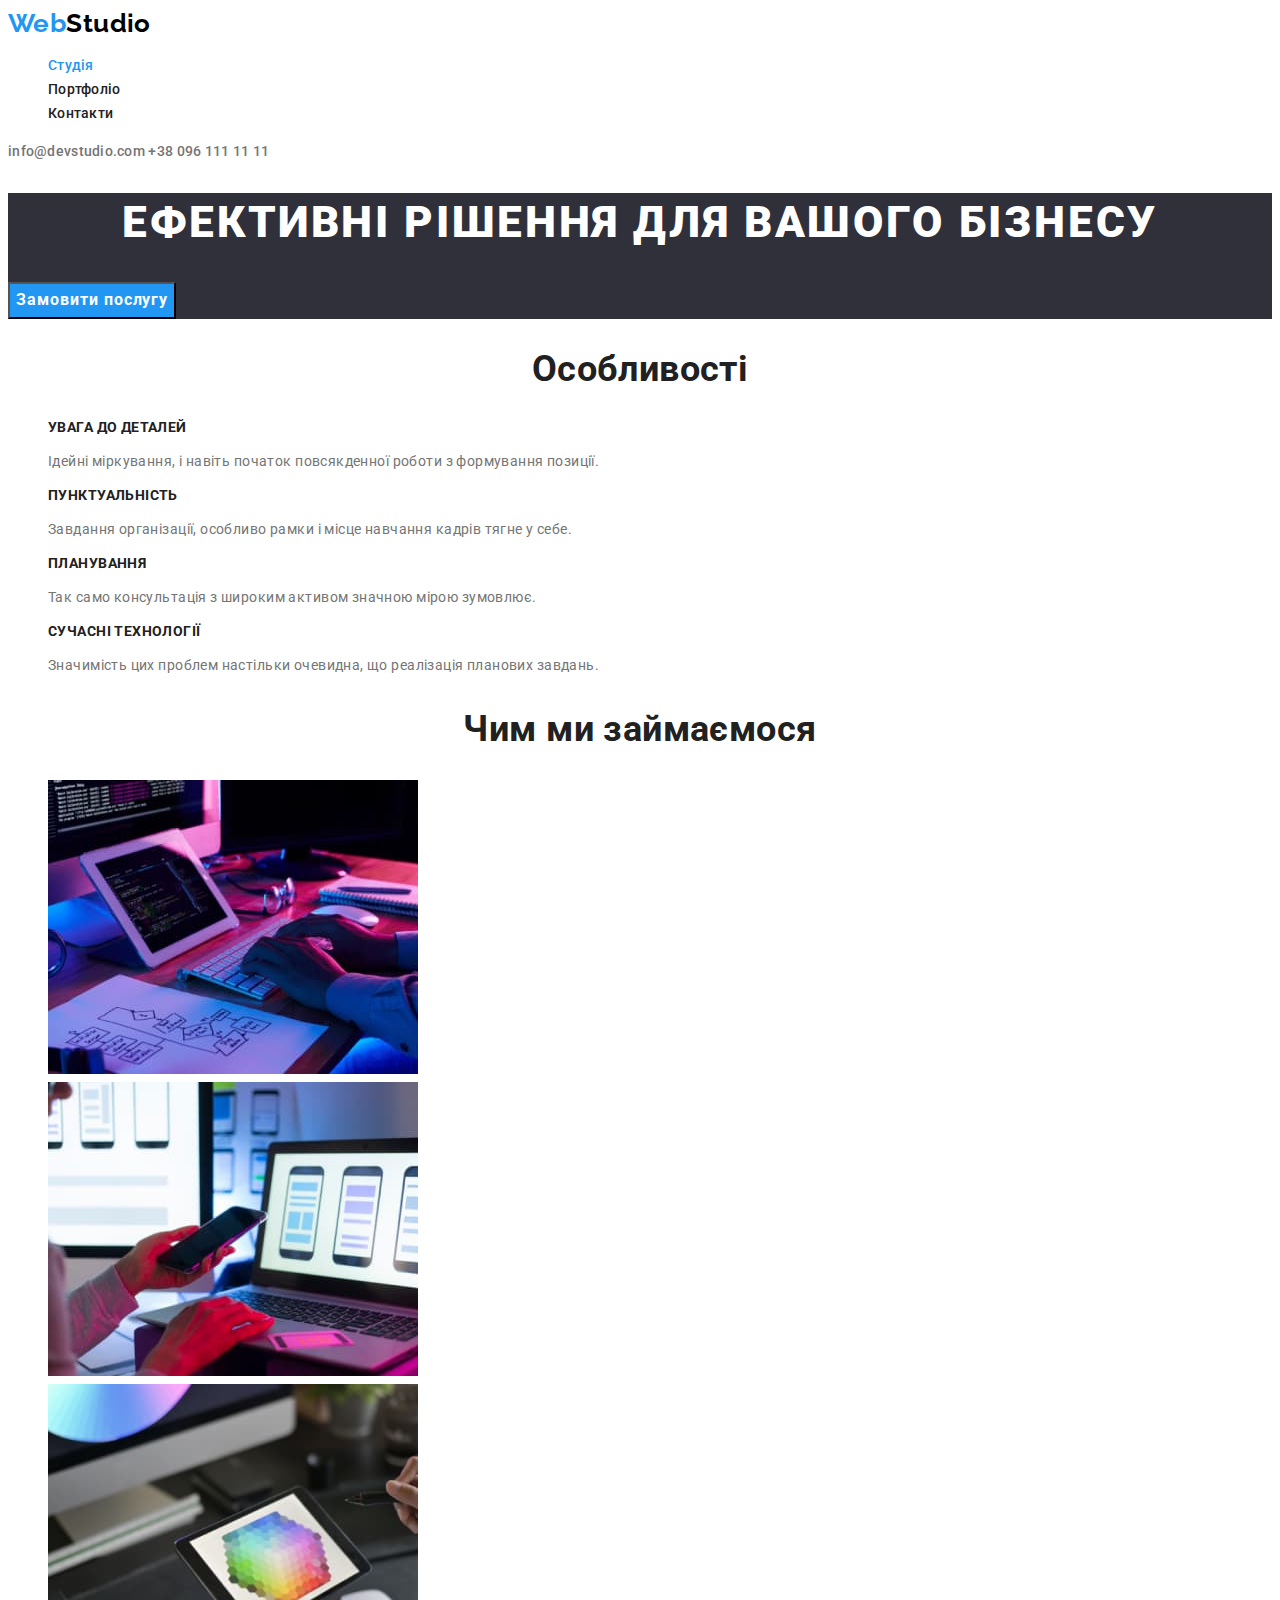
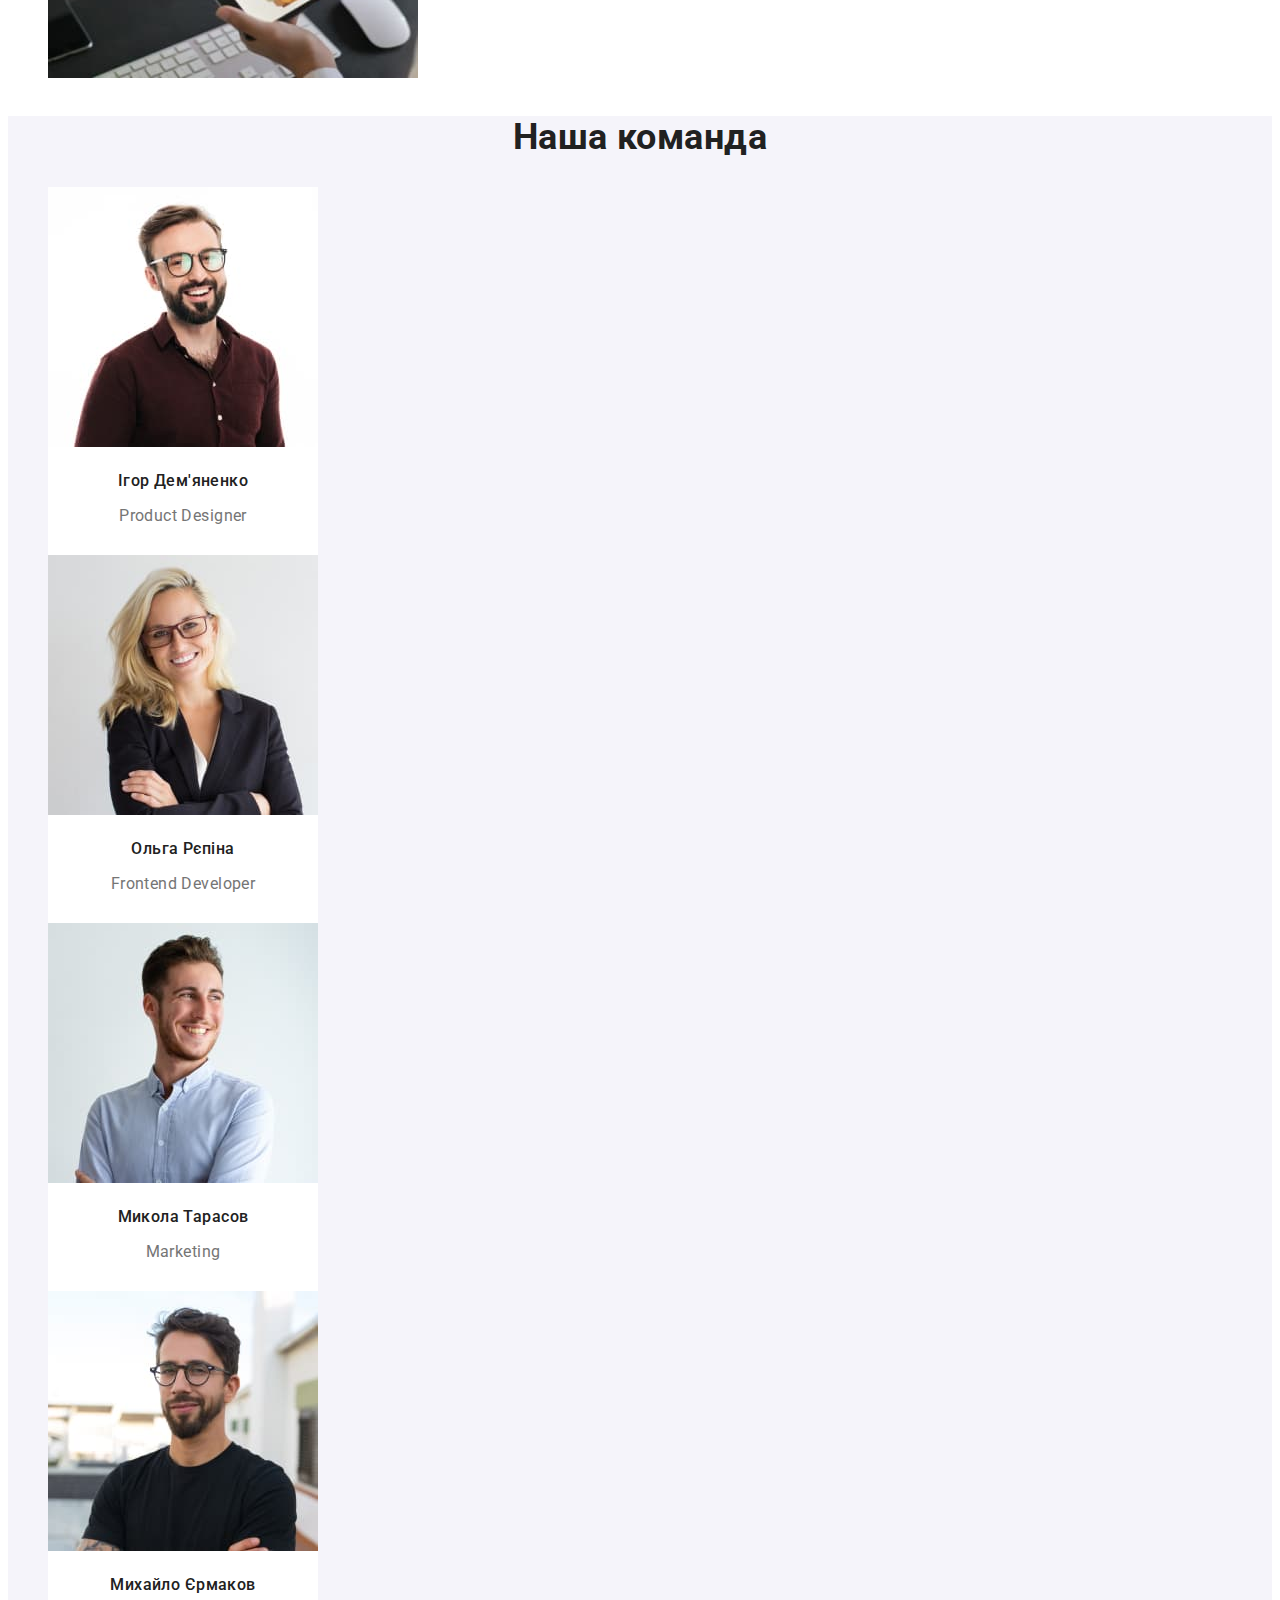
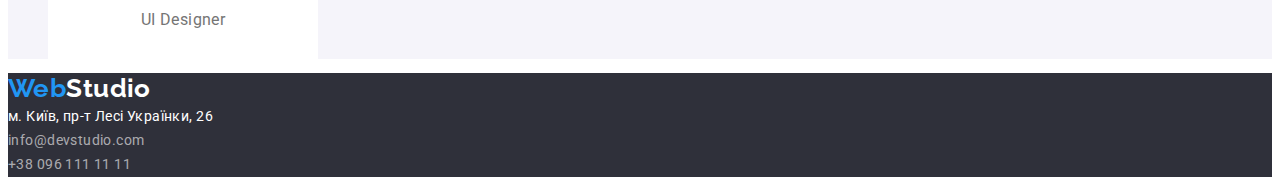
<file: index.html>
<!DOCTYPE html>
<html lang="en">

<head>
    <meta charset="UTF-8">
    <meta http-equiv="X-UA-Compatible" content="IE=edge">
    <meta name="viewport" content="width=device-width, initial-scale=1.0">
    <title>Студія</title>
    <link rel="preconnect" href="https://fonts.googleapis.com">
    <link rel="preconnect" href="https://fonts.gstatic.com" crossorigin>
    <link
        href="https://fonts.googleapis.com/css2?family=Raleway:wght@700&family=Roboto:wght@400;500;700;900&display=swap"
        rel="stylesheet">
    <link rel="stylesheet" href="./css/styles.css">
</head>

<body>

    <!-- Header -->
    <header>
        <a href="" class="header-logo common-logo"><span class="logo-span">Web</span>Studio</a>
        <!-- Site navigation -->
        <nav>
            <ul class="site-nav list">
                <li class="list-item"><a href="" class="link current">Студія</a></li>
                <li class="list-item"><a href="./portfolio.html" class="link">Портфоліо</a></li>
                <li class="list-item"><a href="" class="link">Контакти</a></li>
            </ul>
        </nav>

        <div class="div-header-contacts">
            <a href="mailto:info@devstudio.com" class="header-contacts contact-links">info@devstudio.com</a>
            <a href="tel:+380961111111" class="header-contacts contact-links">+38 096 111 11 11</a>
        </div>
    </header>

    <!-- Main -->
    <main class="main">
        <!-- Hero section -->
        <section class="hero">
            <h1 class="hero-title">Ефективні рішення для вашого бізнесу</h1>
            <button class="hero-btn" type="button">Замовити послугу</button>
        </section>
        <!-- Особливості -->
        <div>
            <section class="section">
                <h2 class="section-title hidden">Особливості</h2><!-- сховати через CSS -->
                <ul class="feature-list list">
                    <li class="feature-list-item">
                        <h3 class="title">Увага до деталей</h3>
                        <p>Ідейні міркування, і навіть початок повсякденної роботи з формування позиції.
                        </p>
                    </li>
                    <li class="feature-list-item">
                        <h3 class="title">Пунктуальність</h3>
                        <p>Завдання організації, особливо рамки і місце навчання кадрів тягне у себе.</p>
                    </li>
                    <li class="feature-list-item">
                        <h3 class="title">Планування</h3>
                        <p>Так само консультація з широким активом значною мірою зумовлює.</p>
                    </li>
                    <li class="feature-list-item">
                        <h3 class="title">Сучасні технології</h3>
                        <p>Значимість цих проблем настільки очевидна, що реалізація планових завдань.</p>
                    </li>
                </ul>
            </section>
            <!-- Чим ми займаємося -->
            <section class="section">
                <h2 class="section-title">Чим ми займаємося</h2>
                <ul class="section-list list">
                    <li class="section-list-item">
                        <a href="">
                            <img src="./images/architecting.jpg"
                                alt="Стіл, на якому знаходяться: окуляри, алгоритм схема, блокнот з ручкою,декілька моніторів та планшет, за яким руки програміста набирають код на клавіатурі"
                                width="370">
                        </a>
                    </li>
                    <li class="section-list-item">
                        <a href="">
                            <img src="./images/ui-designing.jpg"
                                alt="Ноутбук із зображеннями варіацій дизайну мобільних додатків, за яким видно жіночі руки із мобільним"
                                width="370">
                        </a>
                    </li>
                    <li class="section-list-item">
                        <a href="">
                            <img src="./images/designing.jpg"
                                alt="Стіл, на якому знаходяться: мобільний, монітор, комп'ютерна мишка, клавіатура, над якою людські руки тримають планшет із зображенням кольорової гамми"
                                width="370">
                        </a>
                    </li>
                </ul>
            </section>
        </div>
        <!-- Наша команда -->
        <section class="section third-bgc">
            <h2 class="section-title">Наша команда</h2>
            <ul class="section-list list">
                <li class="section-list-item">
                    <div class="team-member-card">
                        <img src="./images/product-designer.jpg"
                            alt="Усміхнений брюнет з бородою, в окулярах та бордовій рубашці" width="270">
                        <h3 class="team-member">Ігор Дем'яненко</h3>
                        <p class="team-member member-role">Product Designer</p>
                    </div>
                </li>
                <li class="section-list-item">
                    <div class="team-member-card">
                        <img src="./images/frontend-developer.jpg" alt="Усміхнена блондинка в окулярах та піджаку"
                            width="270">
                        <h3 class="team-member">Ольга Рєпіна</h3>
                        <p class="team-member member-role">Frontend Developer</p>
                    </div>
                </li>
                <li class="section-list-item">
                    <div class="team-member-card">
                        <img src="./images/marketing.jpg" alt="Усміхнений шатен в світлій рубашці" width="270">
                        <h3 class="team-member">Микола Тарасов</h3>
                        <p class="team-member member-role">Marketing</p>
                    </div>
                </li>
                <li class="section-list-item">
                    <div class="team-member-card">
                        <img src="./images/ui-designer.jpg"
                            alt="Ледь усміхнений брюнет з бородою, в чорних окулярах та чорній футболці " width="270">
                        <h3 class="team-member">Михайло Єрмаков</h3>
                        <p class="team-member member-role">UI Designer</p>
                    </div>
                </li>
            </ul>
        </section>
    </main>

    <!-- Footer -->
    <footer class="footer">
        <a href="" class="footer-logo common-logo"><span class="logo-span">Web</span>Studio</a>
        <address>
            <a
                href="https://www.google.com.ua/maps/place/%D0%B1%D1%83%D0%BB%D1%8C%D0%B2%D0%B0%D1%80+%D0%9B%D0%B5%D1%81%D1%96+%D0%A3%D0%BA%D1%80%D0%B0%D1%97%D0%BD%D0%BA%D0%B8,+26,+%D0%9A%D0%B8%D1%97%D0%B2,+02000/@50.4265807,30.5383858,17z/data=!3m1!4b1!4m5!3m4!1s0x40d4cf0e033ecbe9:0x57a4dffefec77da0!8m2!3d50.4265807!4d30.5383858?hl=ua" class="footer-contacts location">м.
                Київ, пр-т Лесі Українки, 26</a><br>
            <a href="mailto:info@devstudio.com" class="footer-contacts contact-links">info@devstudio.com</a><br>
            <a href="tel:+380961111111" class="footer-contacts contact-links">+38 096 111 11 11</a>
        </address>
    </footer>
</body>

</html>
</file>
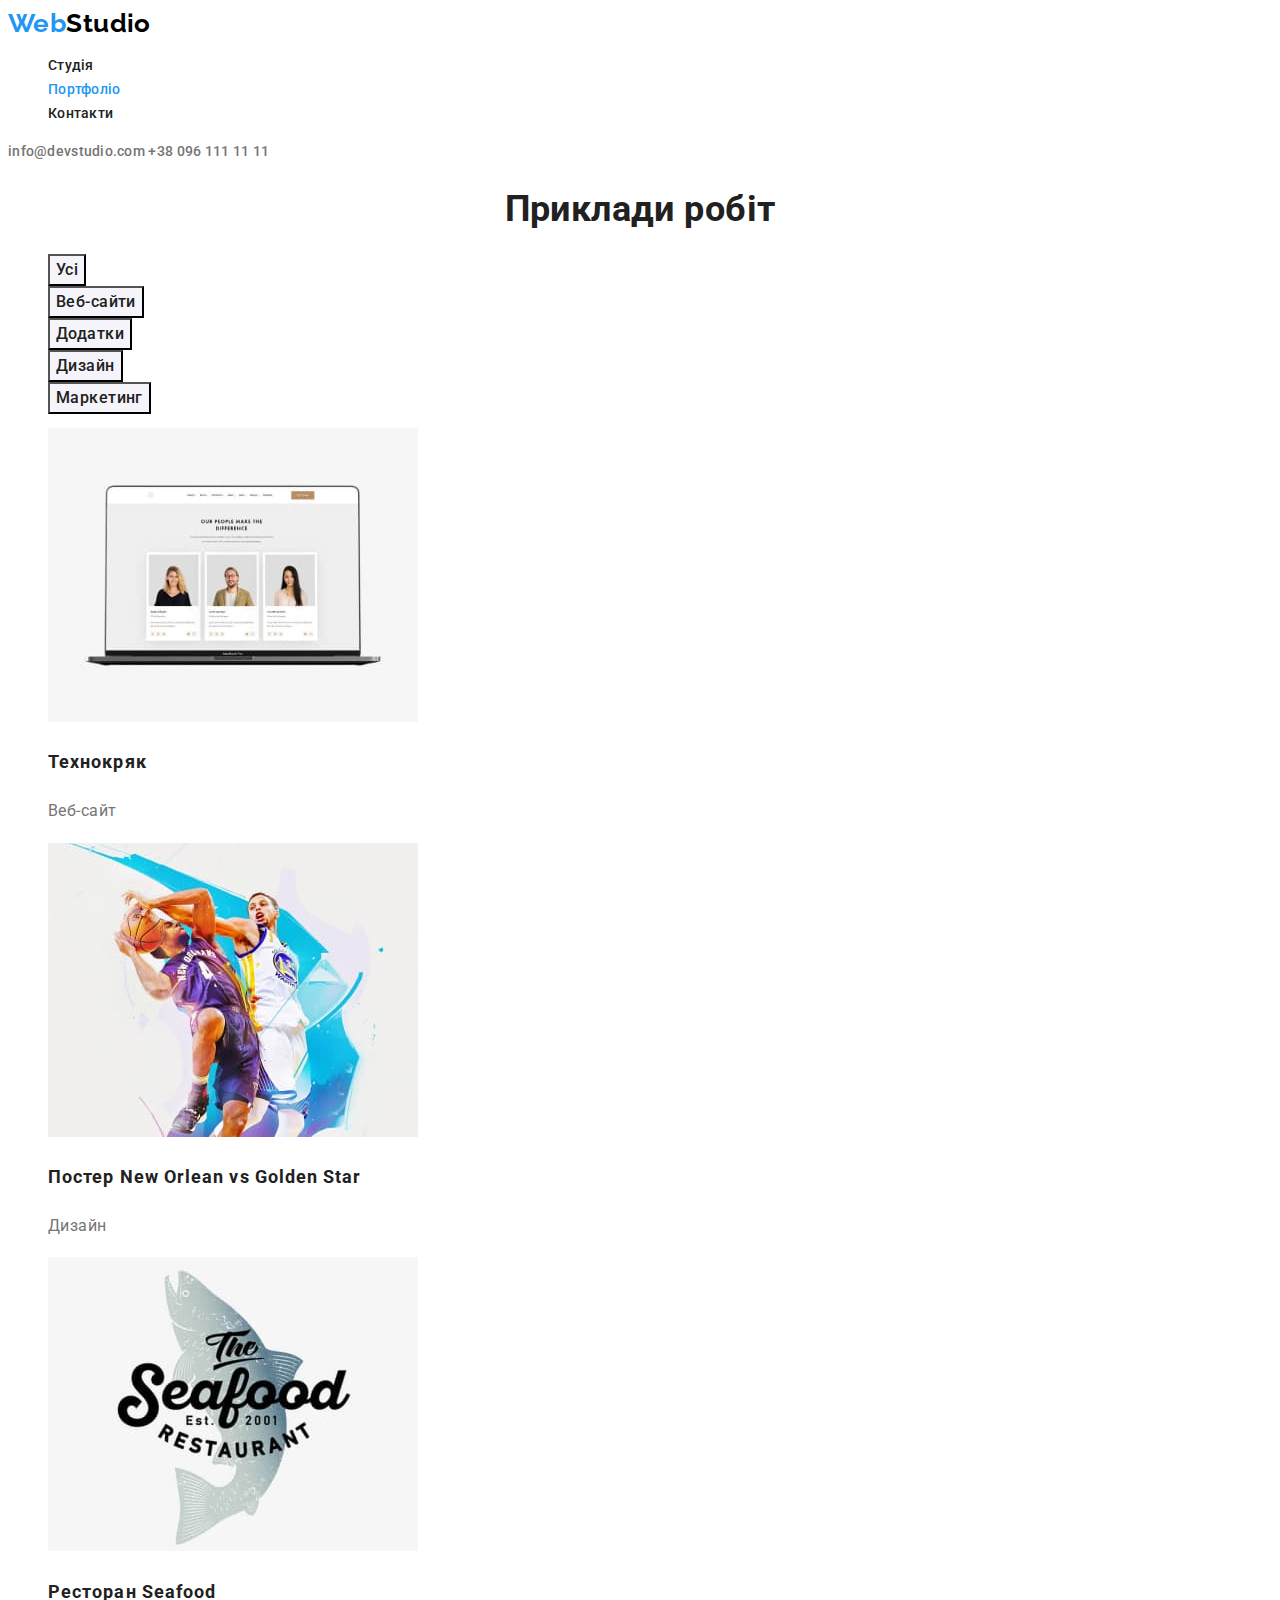
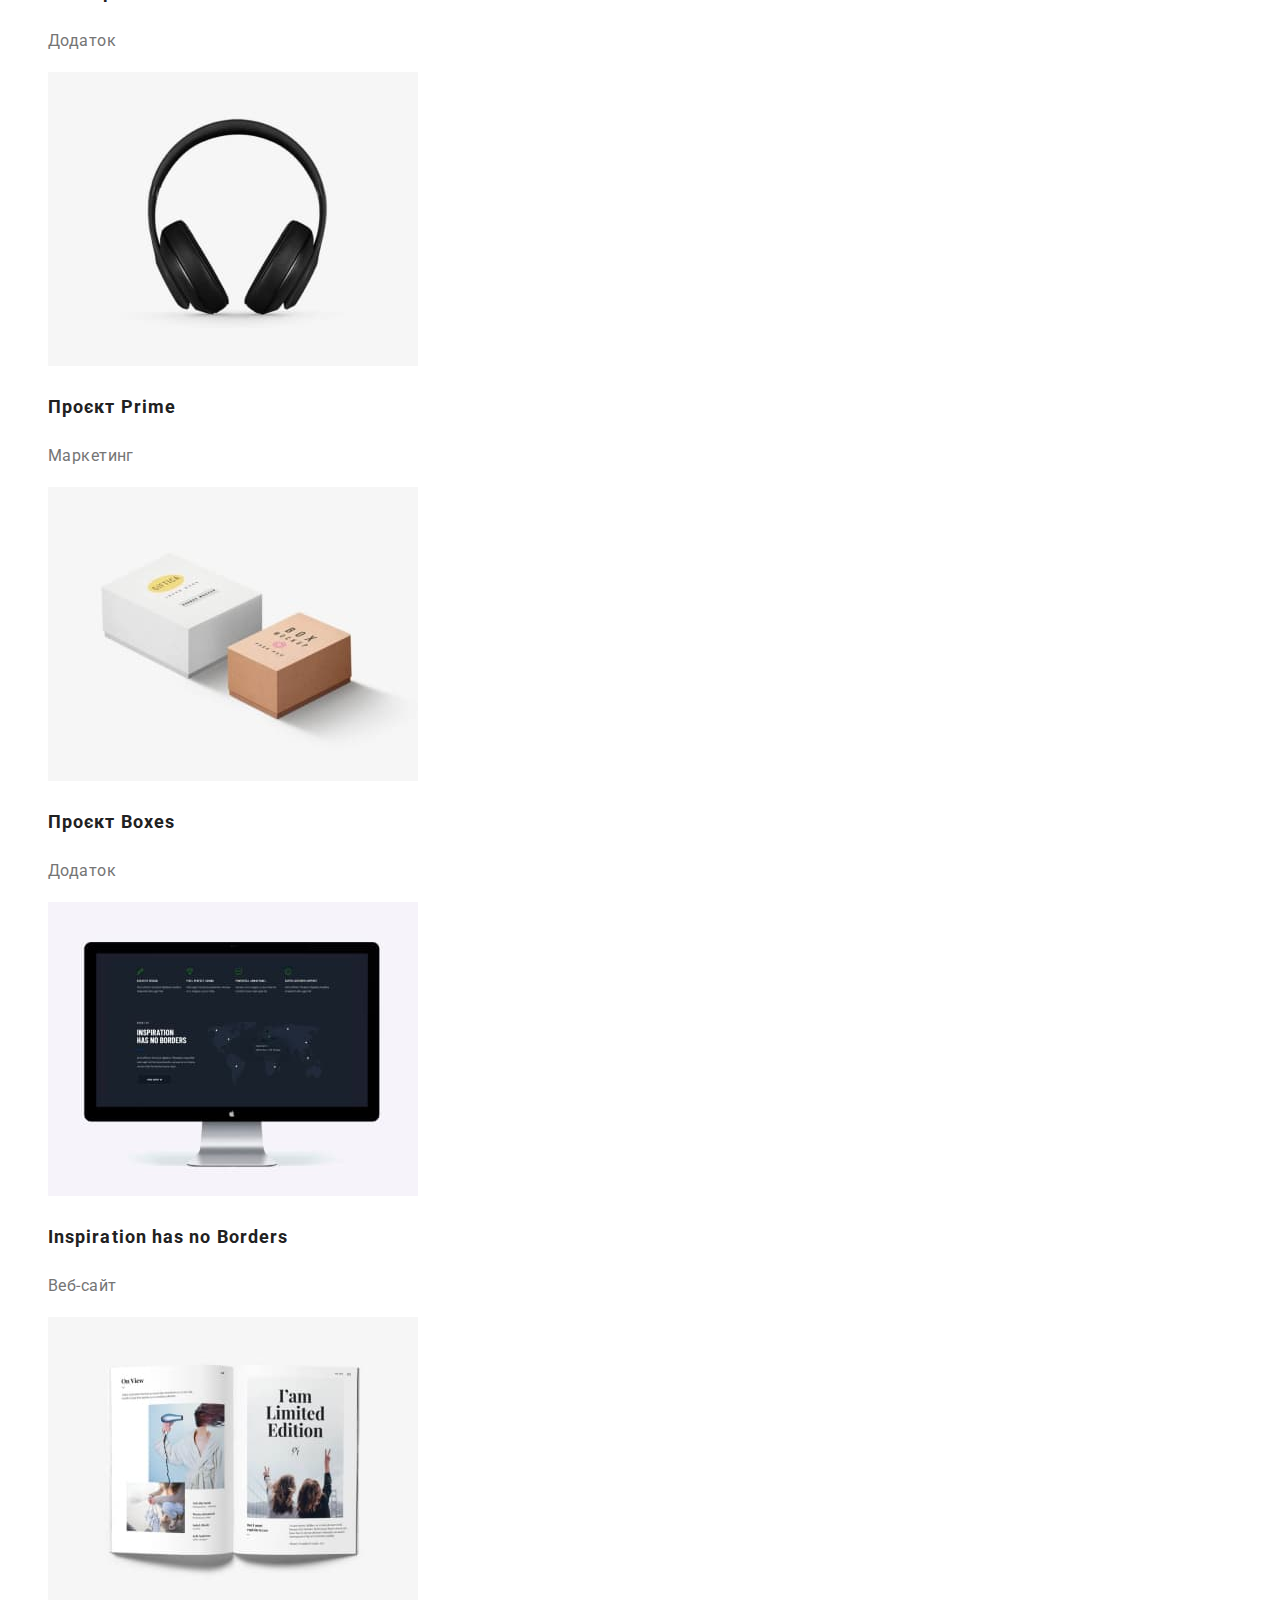
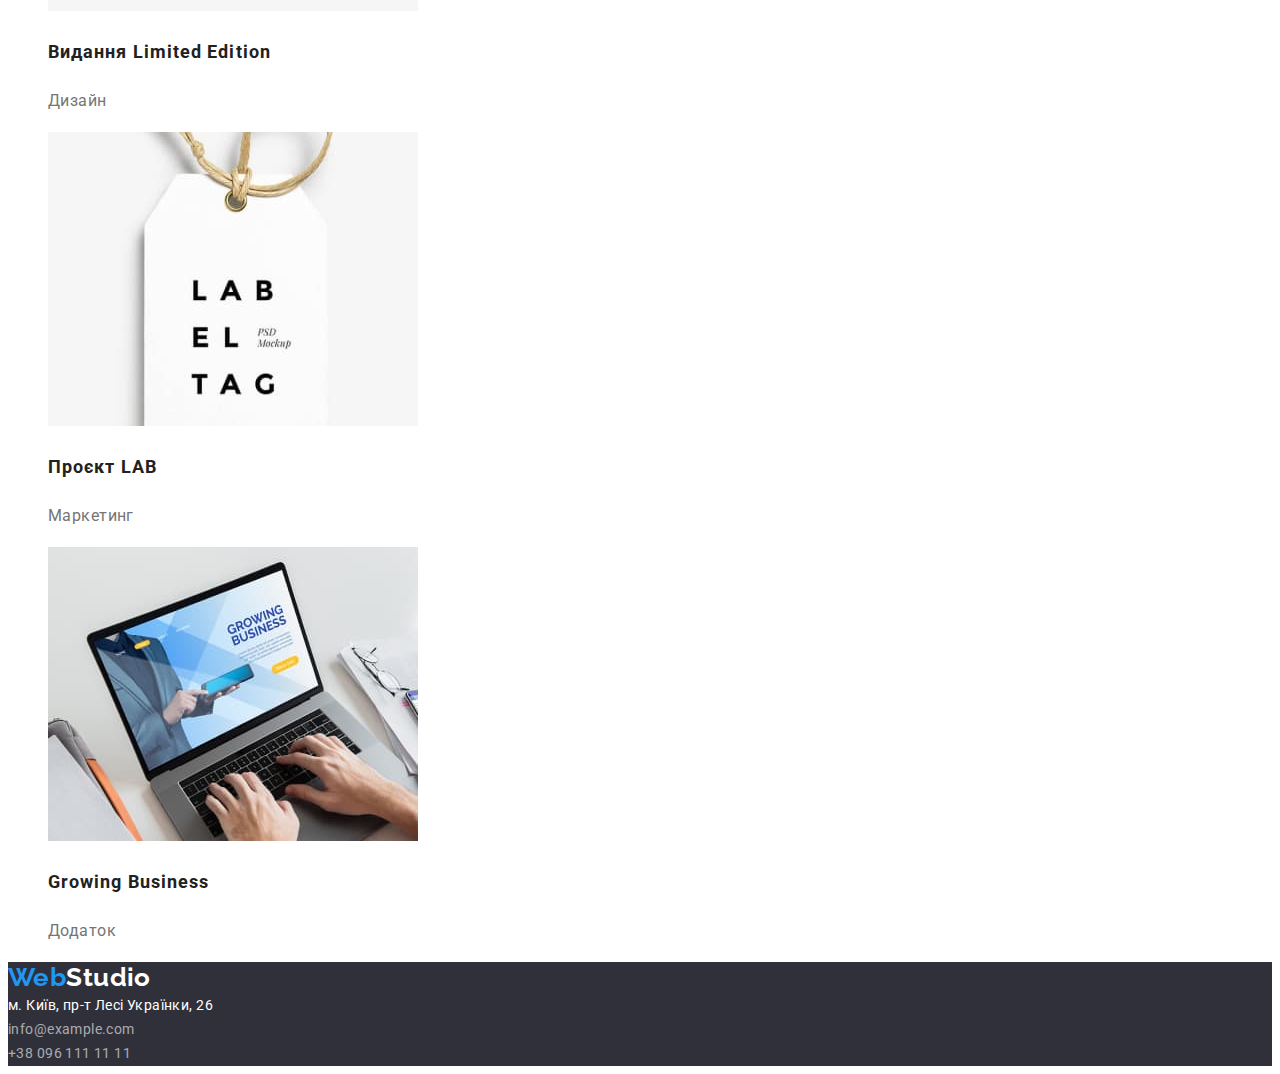
<file: portfolio.html>
<!DOCTYPE html>
<html lang="en">
<head>
    <meta charset="UTF-8">
    <meta http-equiv="X-UA-Compatible" content="IE=edge">
    <meta name="viewport" content="width=device-width, initial-scale=1.0">
    <title>Портфоліо</title>
    <link rel="preconnect" href="https://fonts.googleapis.com">
    <link rel="preconnect" href="https://fonts.gstatic.com" crossorigin>
    <link
        href="https://fonts.googleapis.com/css2?family=Raleway:wght@700&family=Roboto:wght@400;500;700;900&display=swap"
        rel="stylesheet">
    <link rel="stylesheet" href="./css/styles.css">
</head>

<body>

    <!-- Header -->
    <header>
        <a href="" class="header-logo common-logo"><span class="logo-span">Web</span>Studio</a>
        <!-- Site navigation -->
        <nav>
            <ul class="site-nav list">
                <li class="list-item"><a href="./index.html" class="link">Студія</a></li>
                <li class="list-item"><a href="" class="link current">Портфоліо</a></li>
                <li class="list-item"><a href="" class="link">Контакти</a></li>
            </ul>
        </nav>

        <div class="div-header-contacts">
            <a href="mailto:info@devstudio.com" class="header-contacts contact-links">info@devstudio.com</a>
            <a href="tel:+380961111111" class="header-contacts contact-links">+38 096 111 11 11</a>
        </div>
    </header>

    <!-- Main -->
    <main>
        <!-- Work Examples Section -->
        <section class="section-work-examples">
            <h1 class="section-title hidden">Приклади робіт</h1>
            <ul class="filter-btn-list list">
                <li><button type="button" class="filter-btn">Усі</button></li>
                <li><button type="button" class="filter-btn">Веб-сайти</button></li>
                <li><button type="button" class="filter-btn">Додатки</button></li>
                <li><button type="button" class="filter-btn">Дизайн</button></li>
                <li><button type="button" class="filter-btn">Маркетинг</button></li>
            </ul>

            <ul class="work-examples list">
                <li>
                    <a href="" class="work-examples-link">
                        <div class="work-examples-card">
                            <img src="./images/web-site.jpg" alt="Сірий MacBook Pro із відкритою інтернет сторінкою"
                                width="370"><!-- Чи можна використовувати назви TM? Чи буде блок за рекламу і краще змінити? -->
                            <h2 class="work-examples-title">Технокряк</h2>
                            <p class="work-examples-text">Веб-сайт</p>
                        </div>
                    </a>
                </li>
                <li>
                    <a href="" class="work-examples-link">
                        <div class="work-examples-card">
                            <img src="./images/basketball-design.jpg"
                                alt="Двв баскетболісти у повітряній боротьбі за м'яч на розмальованому фоні"
                                width="370">
                            <h2 class="work-examples-title">Постер New Orlean vs Golden Star</h2>
                            <p class="work-examples-text">Дизайн</p>
                        </div>
                    </a>
                </li>
                <li>
                    <a href="" class="work-examples-link">
                        <div class="work-examples-card">
                            <img src="./images/seafood-app.jpg"
                                alt="Логотип закладу - сірий лосось із назвою ресторану поверх нього, яка нанесена чорним шрифтом"
                                width="370">
                            <h2 class="work-examples-title">Ресторан Seafood</h2>
                            <p class="work-examples-text">Додаток</p>
                        </div>
                    </a>
                </li>
                <li>
                    <a href="" class="work-examples-link">
                        <div class="work-examples-card">
                            <img src="./images/prime-marketing.jpg"
                                alt="Чорні накладні, повнорозмірні, бездротові навушники на білому фоні" width="370">
                            <h2 class="work-examples-title">Проєкт Prime</h2>
                            <p class="work-examples-text">Маркетинг</p>
                        </div>
                    </a>
                </li>
                <li>
                    <a href="" class="work-examples-link">
                        <div class="work-examples-card">
                            <img src="./images/boxes-app.jpg"
                                alt="Світло-сіра коробка та трішки менша картонна коробка на білому фоні" width="370">
                            <h2 class="work-examples-title">Проєкт Boxes</h2>
                            <p class="work-examples-text">Додаток</p>
                        </div>
                    </a>
                </li>
                <li>
                    <a href="" class="work-examples-link">
                        <div class="work-examples-card">
                            <img src="./images/inspiration-site.jpg" alt="iMac із відкритою інтернет сторінкою" width="370">
                            <!-- Чи можна використовувати назви TM? Чи буде блок за рекламу і краще змінити? -->
                            <h2 class="work-examples-title">Inspiration has no Borders</h2>
                            <p class="work-examples-text">Веб-сайт</p>
                        </div>
                    </a>
                </li>
                <li>
                    <a href="" class="work-examples-link">
                        <div class="work-examples-card">
                            <img src="./images/limitet-design.jpg"
                                alt="Розгорнутий журнал із статтями про моду та життя" width="370">
                            <h2 class="work-examples-title">Видання Limited Edition</h2>
                            <p class="work-examples-text">Дизайн</p>
                        </div>
                    </a>
                </li>
                <li>
                    <a href="" class="work-examples-link">
                        <div class="work-examples-card">
                            <img src="./images/lab-marketing.jpg"
                                alt="Білий ярлик на шнурку із чорною назвою на світло-білому фоні" width="370">
                            <h2 class="work-examples-title">Проєкт LAB</h2>
                            <p class="work-examples-text">Маркетинг</p>
                        </div>
                    </a>
                </li>
                <li>
                    <a href="" class="work-examples-link">
                        <div class="work-examples-card">
                            <img src="./images/business-app.jpg"
                                alt="Сірий MacBook із відкритою програмою, чоловічі кисті на клавіатурі цього ноутбуку, з обох боків стіс паперів із окулярами на ньому та папери на сумці"
                                width="370">
                            <!-- Чи можна використовувати назви TM? Чи буде блок за рекламу і краще змінити? -->
                            <h2 class="work-examples-title">Growing Business</h2>
                            <p class="work-examples-text">Додаток</p>
                        </div>
                    </a>
                </li>
            </ul>
        </section>
    </main>

    <!-- Footer -->
    <footer class="footer">
        <a href="" class="footer-logo common-logo"><span class="logo-span">Web</span>Studio</a>
        <address class="footer-address">
            <a href="https://www.google.com.ua/maps/place/%D0%B1%D1%83%D0%BB%D1%8C%D0%B2%D0%B0%D1%80+%D0%9B%D0%B5%D1%81%D1%96+%D0%A3%D0%BA%D1%80%D0%B0%D1%97%D0%BD%D0%BA%D0%B8,+26,+%D0%9A%D0%B8%D1%97%D0%B2,+02000/@50.4265807,30.5383858,17z/data=!3m1!4b1!4m5!3m4!1s0x40d4cf0e033ecbe9:0x57a4dffefec77da0!8m2!3d50.4265807!4d30.5383858?hl=ua"
                class="footer-contacts location">м.
                Київ, пр-т Лесі Українки, 26</a><br>
            <a href="mailto:info@example.com" class="footer-contacts contact-links">info@example.com</a><br>
            <a href="tel:+380961111111" class="footer-contacts contact-links">+38 096 111 11 11</a>
        </address>
    </footer>
</body>
</html>
</file>
<file: css/styles.css>
:root {
    --primary-text-color: #757575;
    --title-text-color: #212121;
    --accent-color: #2196F3;
    --primary-bg-color: #ffffff;
    --hero-bg-color: #2F303A; 
    --third-bg-color: #F5F4FA;
    --header-logo-black-color: #000000; 
    --footer-contacts-color: rgba(255, 255, 255, 0.6);
}

body {
    color: var(--primary-text-color);
    background-color: var(--primary-bg-color);

    font-family: Roboto, sans-serif;
    font-size: 14px;
    line-height: 1.71;
    letter-spacing: 0.03em;
}

/* main bgc: #FFFFFF; */
/* section-Наша-команда background: #F5F4FA; */
/* Hero background: #2F303A; */
/* Team background: #F5F4FA; */  


/* Logo common styles in header & footer */
.common-logo {
    text-decoration: none;

    font-family: Raleway, sans-serif;
    font-weight: 700;
    font-size: 26px;
    line-height: 1.19;
}

.logo-span {
    color: var(--accent-color); 
}

/* Content >Studio< in header logo */
.header-logo {
    color: var(--header-logo-black-color);
}

/* Відміна disc для ul > li */
.list {
    list-style: none;
}

/* Site nav */
.site-nav .link {
    color: var(--title-text-color);
    text-decoration: none;

    font-weight: 500;
    line-height: 1.14;
    letter-spacing: 0.02em;
}

.site-nav .link.current {
    color: var(--accent-color);
}

.site-nav .link:hover,
.site-nav .link:focus {
    color: var(--accent-color);
}

/* Phone & email links common style */
.contact-links {
    color: var(--primary-text-color);
    text-decoration: none;
}

/* Header Contacts Font Styles */
.header-contacts {
    font-weight: 500;
    line-height: 1.14;
    letter-spacing: 0.02em;
}

/* Header email & phone links*/
.header-contacts:hover,
.header-contacts:focus {
    color: var(--accent-color);
}

/* Hero Section */
.hero {
    color: var(--primary-bg-color);
    background-color: var(--hero-bg-color);
}

/* Hero Title */
.hero-title {
font-weight: 900;
font-size: 44px;
line-height: 1.36;
letter-spacing: 0.06em;

text-align: center;
text-transform: uppercase;
}

/* Hero Button */
.hero-btn {
    --btn-color: #ffffff; 
    color: var(--btn-color);/* New local CSS-custom-prop with correct name, not Global var(--primary-bg-color)*/
    background-color: var(--accent-color);
    
    font-family: inherit;
    font-weight: 700;
    font-size: 16px;
    line-height: 1.88;
    letter-spacing: 0.06em;
    cursor: pointer;
} 

/* Section Title */
.section-title {
    color: var(--title-text-color);

    font-weight: 700;
    font-size: 36px;
    line-height: 1.17;
    text-align: center;
}

/* Feature List Title */
.feature-list .title {
    color: var(--title-text-color);

    font-weight: 700;
    font-size: 14px;
    line-height: 1.14;
    text-transform: uppercase;
}

/* Our Team */
.third-bgc {
    background-color: var(--third-bg-color);
}

.team-member-card {
    width: 270px;
    height: 368px;
    background-color: var(--primary-bg-color);
}

/* Team Member - common styles for name and role*/
.team-member {
    color: var(--title-text-color);

    font-weight: 500;
    font-size: 16px;
    line-height: 1.19;
    text-align: center;
}

/* Team Member Role Content */
.member-role {
    color: var(--primary-text-color);

    font-weight: 400;
}

/* Footer */
.footer {
    background: var(--hero-bg-color);
}

/* Content >Studio< in footer logo */
.footer-logo {
    color: var(--primary-bg-color);
}

/* Footer Contacts Font Style */
.footer-contacts {
    font-style: normal; 
    color: var(--footer-contacts-color); 
}

.footer-contacts:hover,
.footer-contacts:focus {
    color: var(--accent-color);
}

/* Location link */
.location {
    --location-text-color: #ffffff;
    color: var(--location-text-color);

    text-decoration: none;
}

.location:hover,
.location:focus {
    color: var(--accent-color);
}









/* -------------  PORTFOLIO CSS  -------------- */

/* Main Section */
.section-work-examples {
    background-color: var(--primary-bg-color);
}

/* Filter Buttons */
.filter-btn {
    color: var(--title-text-color);
    background-color: var(--third-bg-color);

    font-family: inherit;
    font-weight: 500;
    font-size: 16px;
    line-height: 1.62;
    letter-spacing: inherit;    
    cursor: pointer;
}

.filter-btn:hover,
.filter-btn:focus {
    color: var(--primary-bg-color);
    background-color: var(--accent-color);
    cursor: pointer;
}

/* Work Examples Link */
.work-examples-link {
    text-decoration: none;
}

/* Work Examples Card */
.work-examples-card {
    background-color: var(--primary-bg-color);
}

/* Work Examples Title */
.work-examples-title {
    color: var(--title-text-color);

    font-weight: 700;
    font-size: 18px;
    line-height: 2;
    letter-spacing: 0.06em;
}

/* Work Examples Text  */
.work-examples-text {
    color: var(--primary-text-color);

    font-size: 16px;
    line-height: 1.88;
}
</file>
